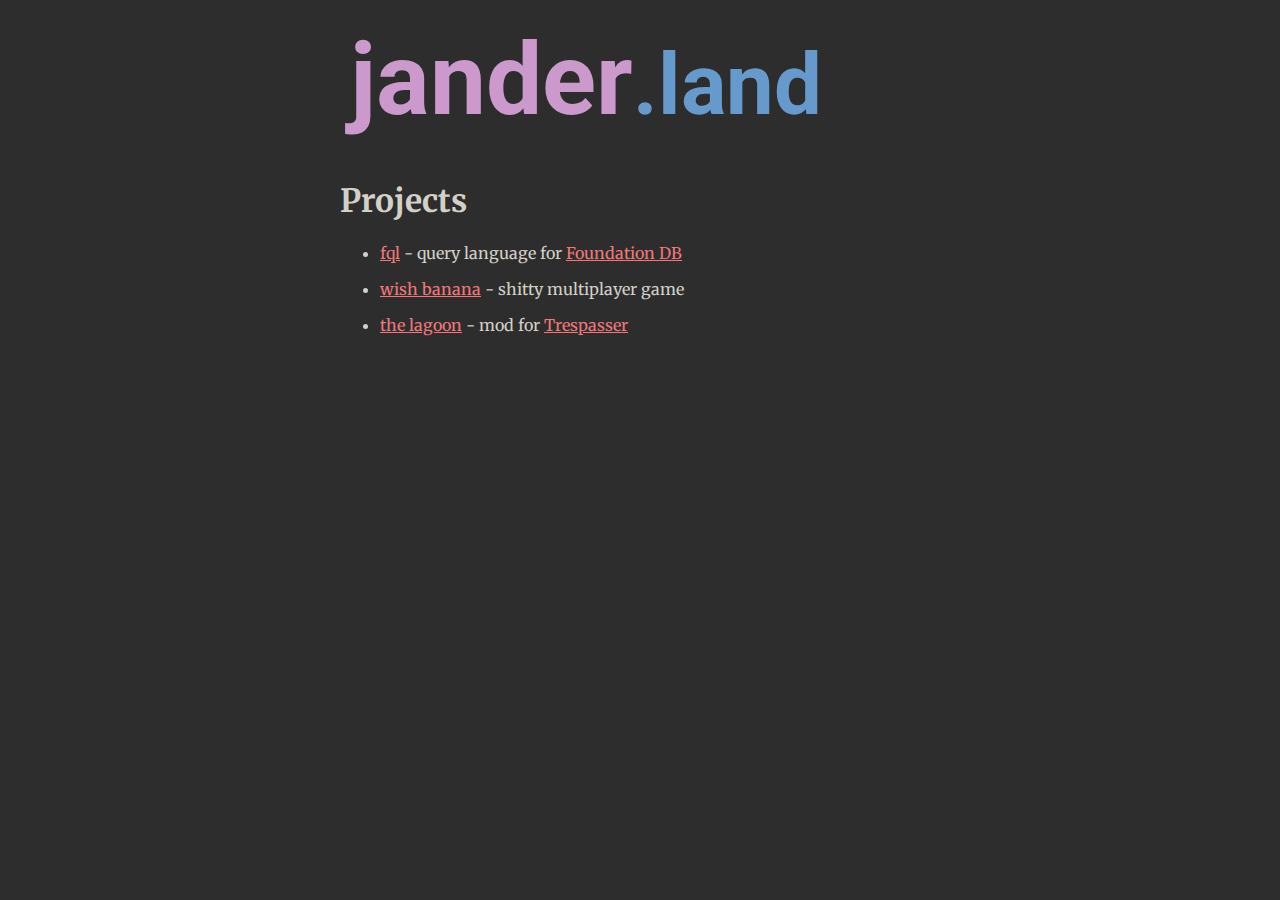
<file: index.html>
<!DOCTYPE html>
<html>
<head>
  <meta charset="utf-8" />
  <meta name="generator" content="pandoc" />
  <meta name="viewport" content="width=device-width, initial-scale=1.0, user-scalable=yes" />
  <title>jander.land</title>
  <link href="https://fonts.googleapis.com/css?family=Merriweather|Roboto" rel="stylesheet" />
  <link rel="stylesheet" href="style.css" />
</head>
<body>
<header class="home">
  <h1><span class="jander">jander</span><span class="land">.land</span></h1>
</header>
<h1 id="projects">Projects</h1>
<ul>
<li><p><a href="https://github.com/janderland/fql">fql</a> - query
language for <a href="https://www.foundationdb.org/">Foundation
DB</a></p></li>
<li><p><a href="https://jander.land/WbClient">wish banana</a> - shitty
multiplayer game</p></li>
<li><p><a href="https://www.moddb.com/mods/the-lagoon">the lagoon</a> -
mod for <a
href="https://en.wikipedia.org/wiki/Trespasser_(video_game)">Trespasser</a></p></li>
</ul>
</body>
</html>
</file>
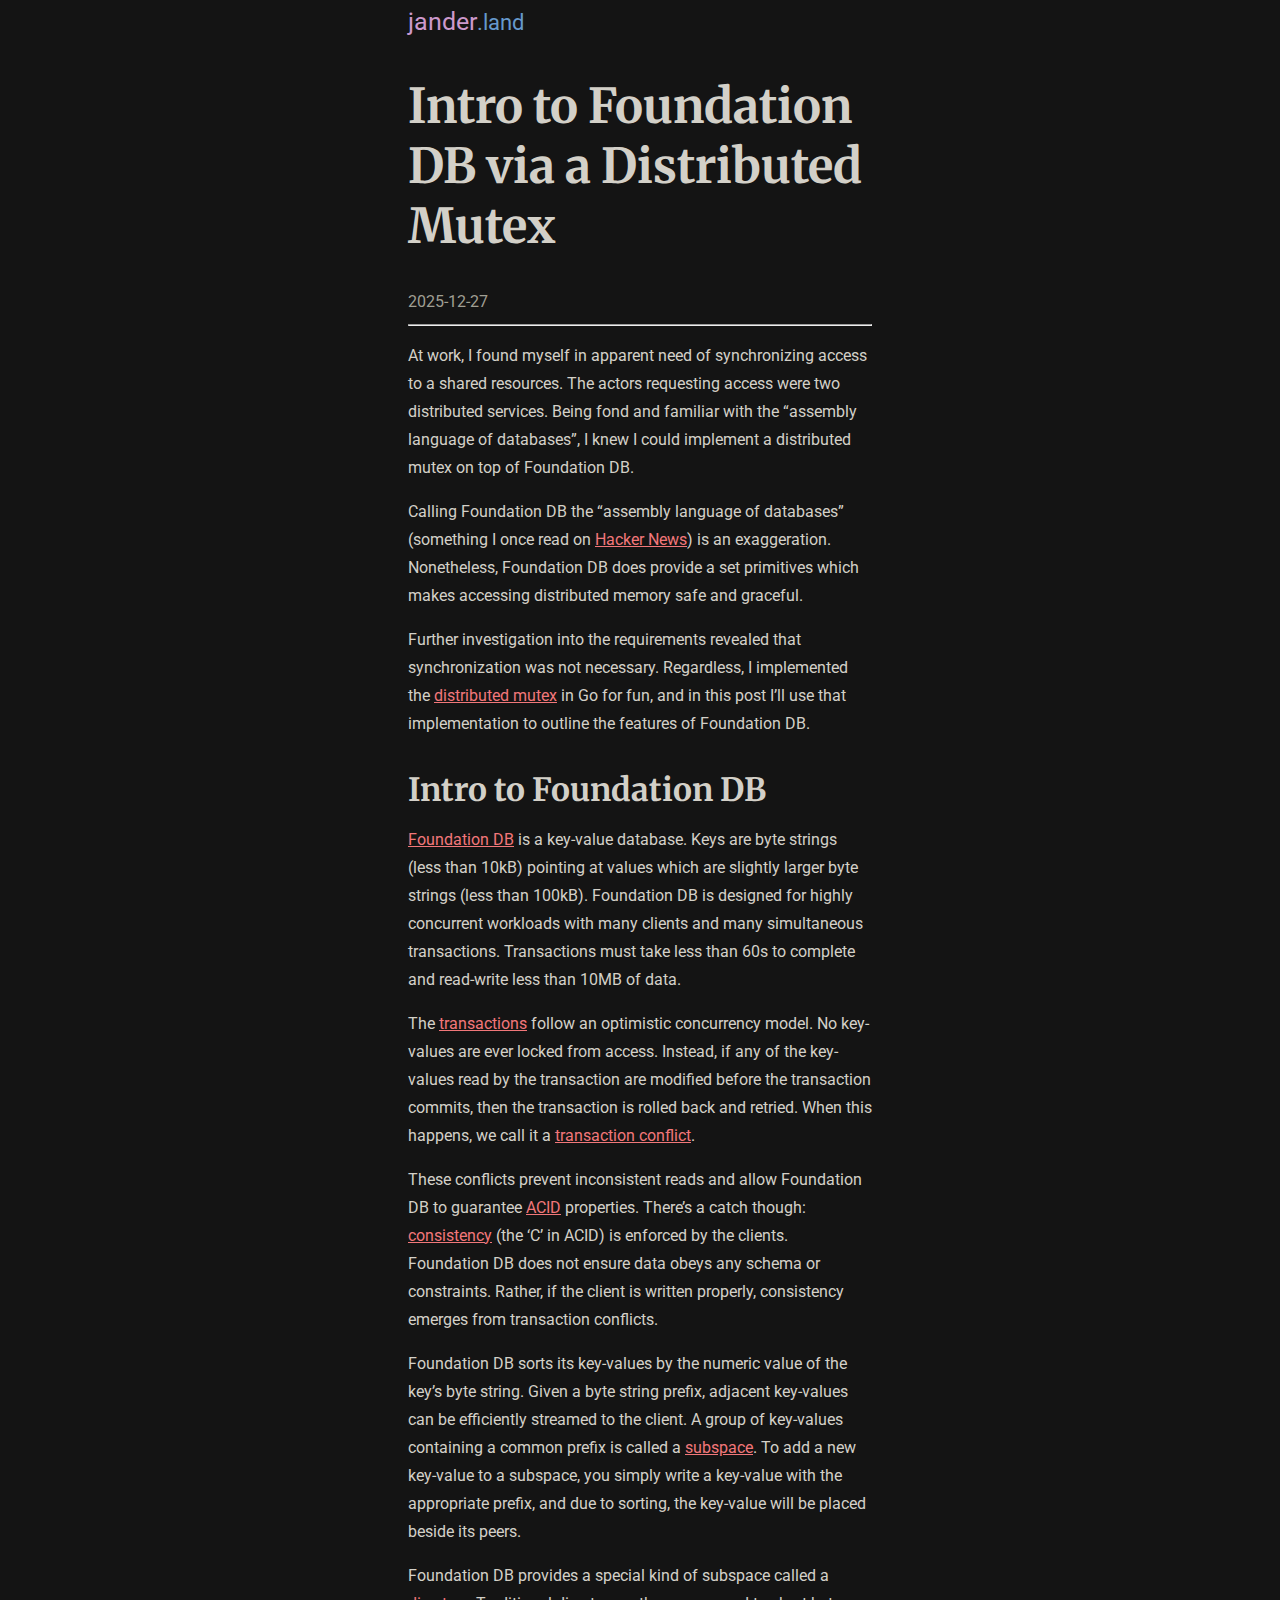
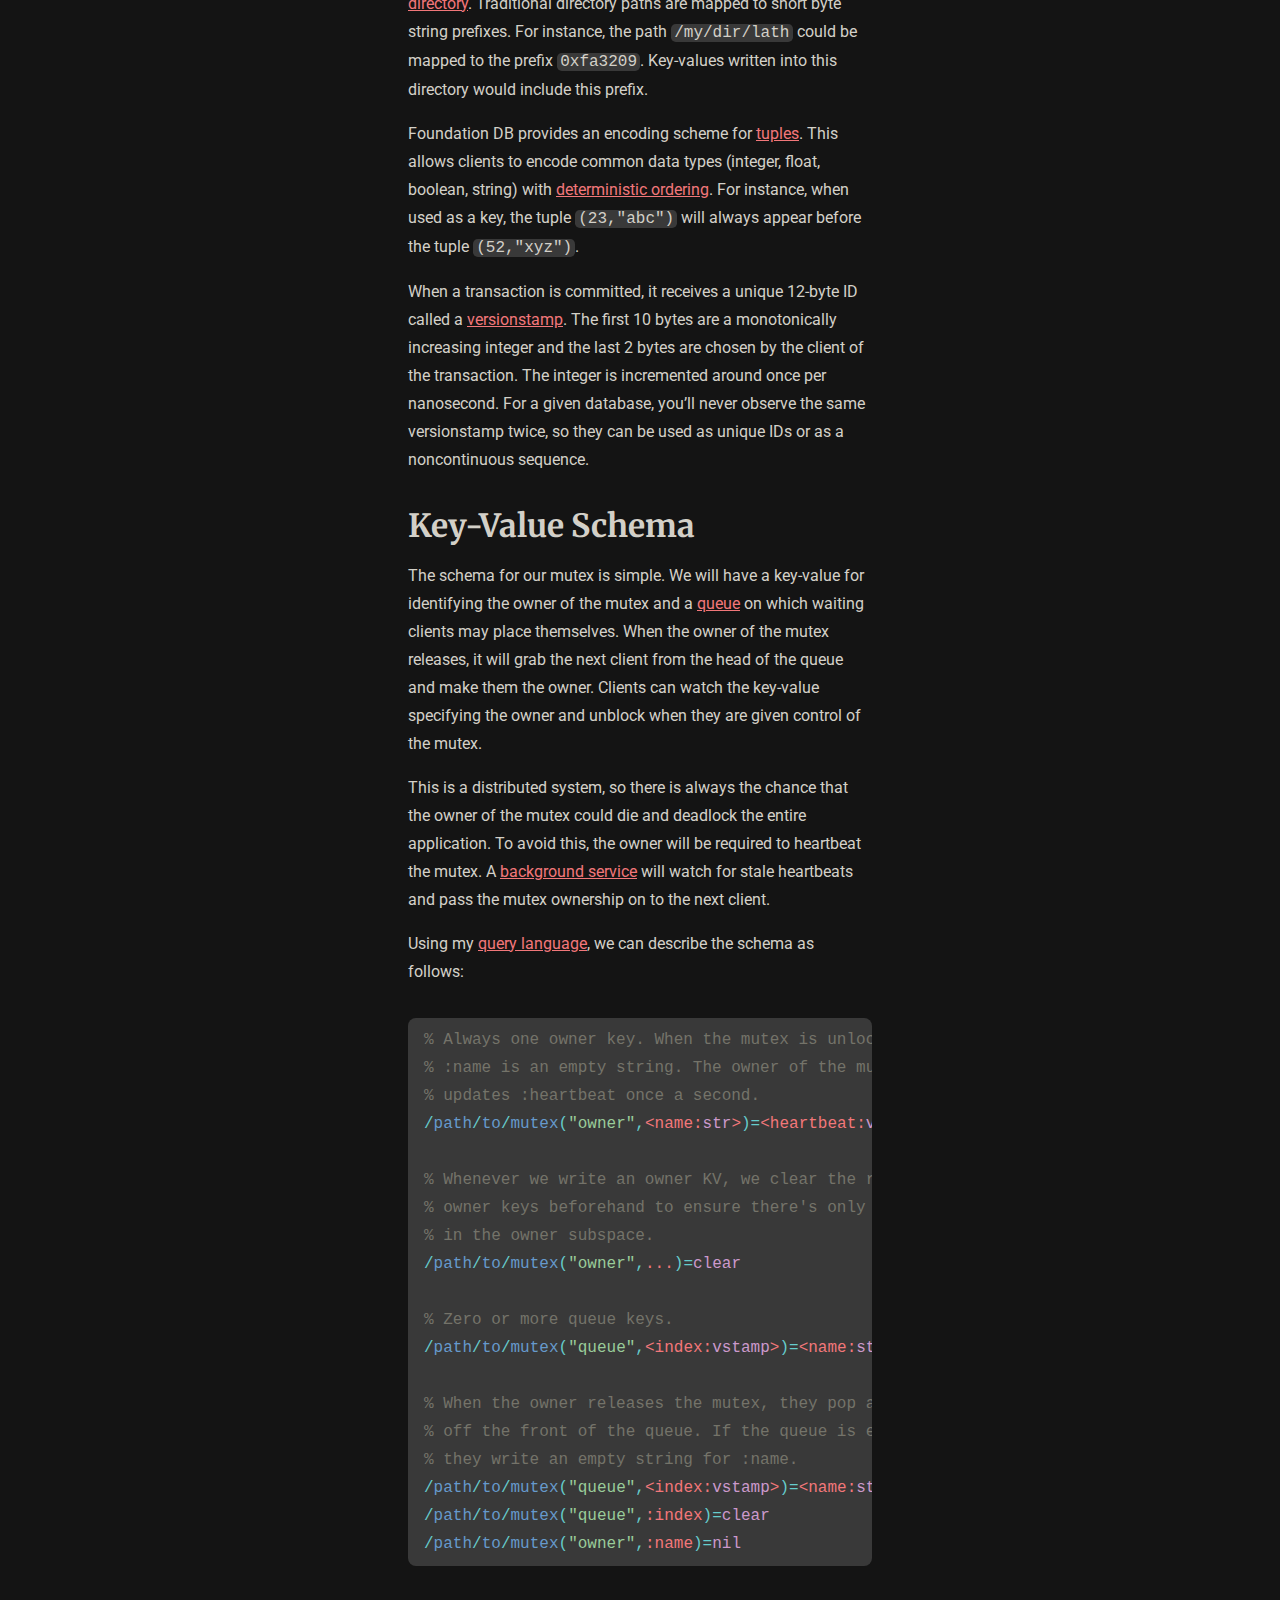
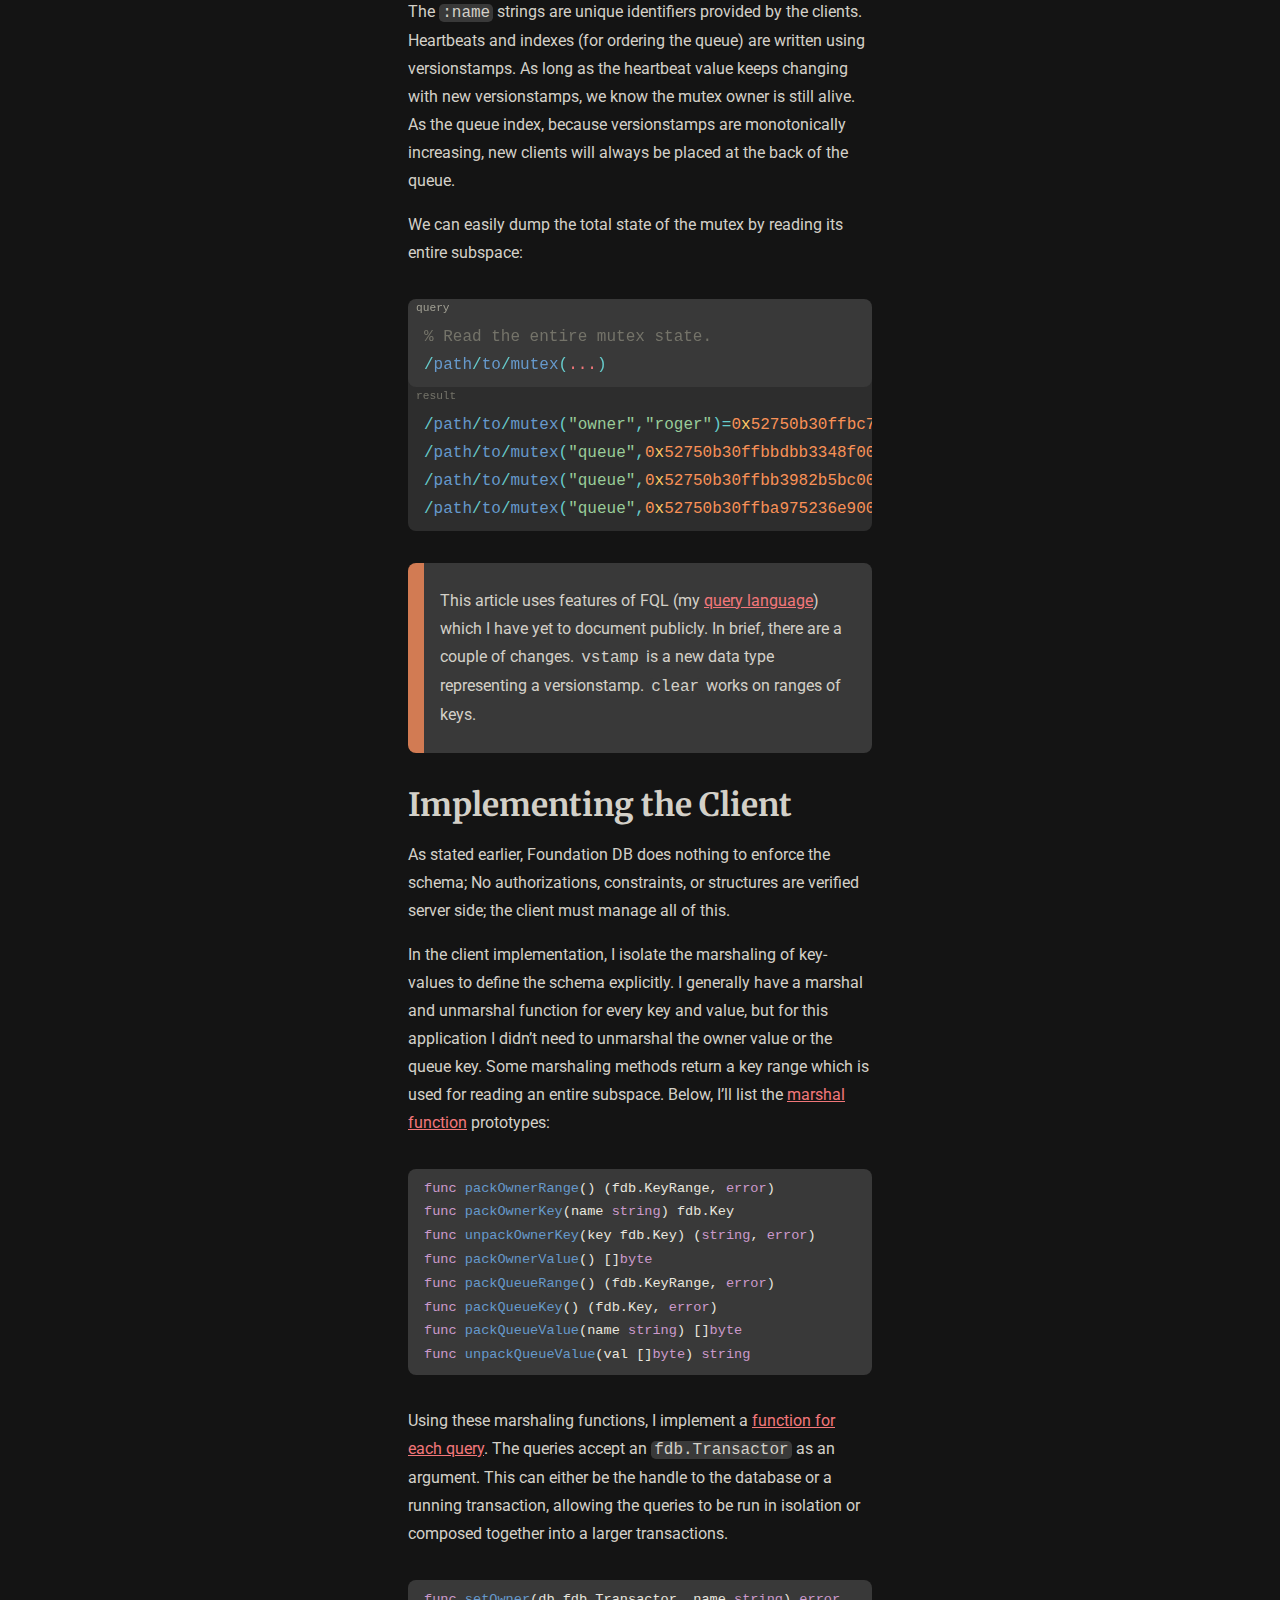
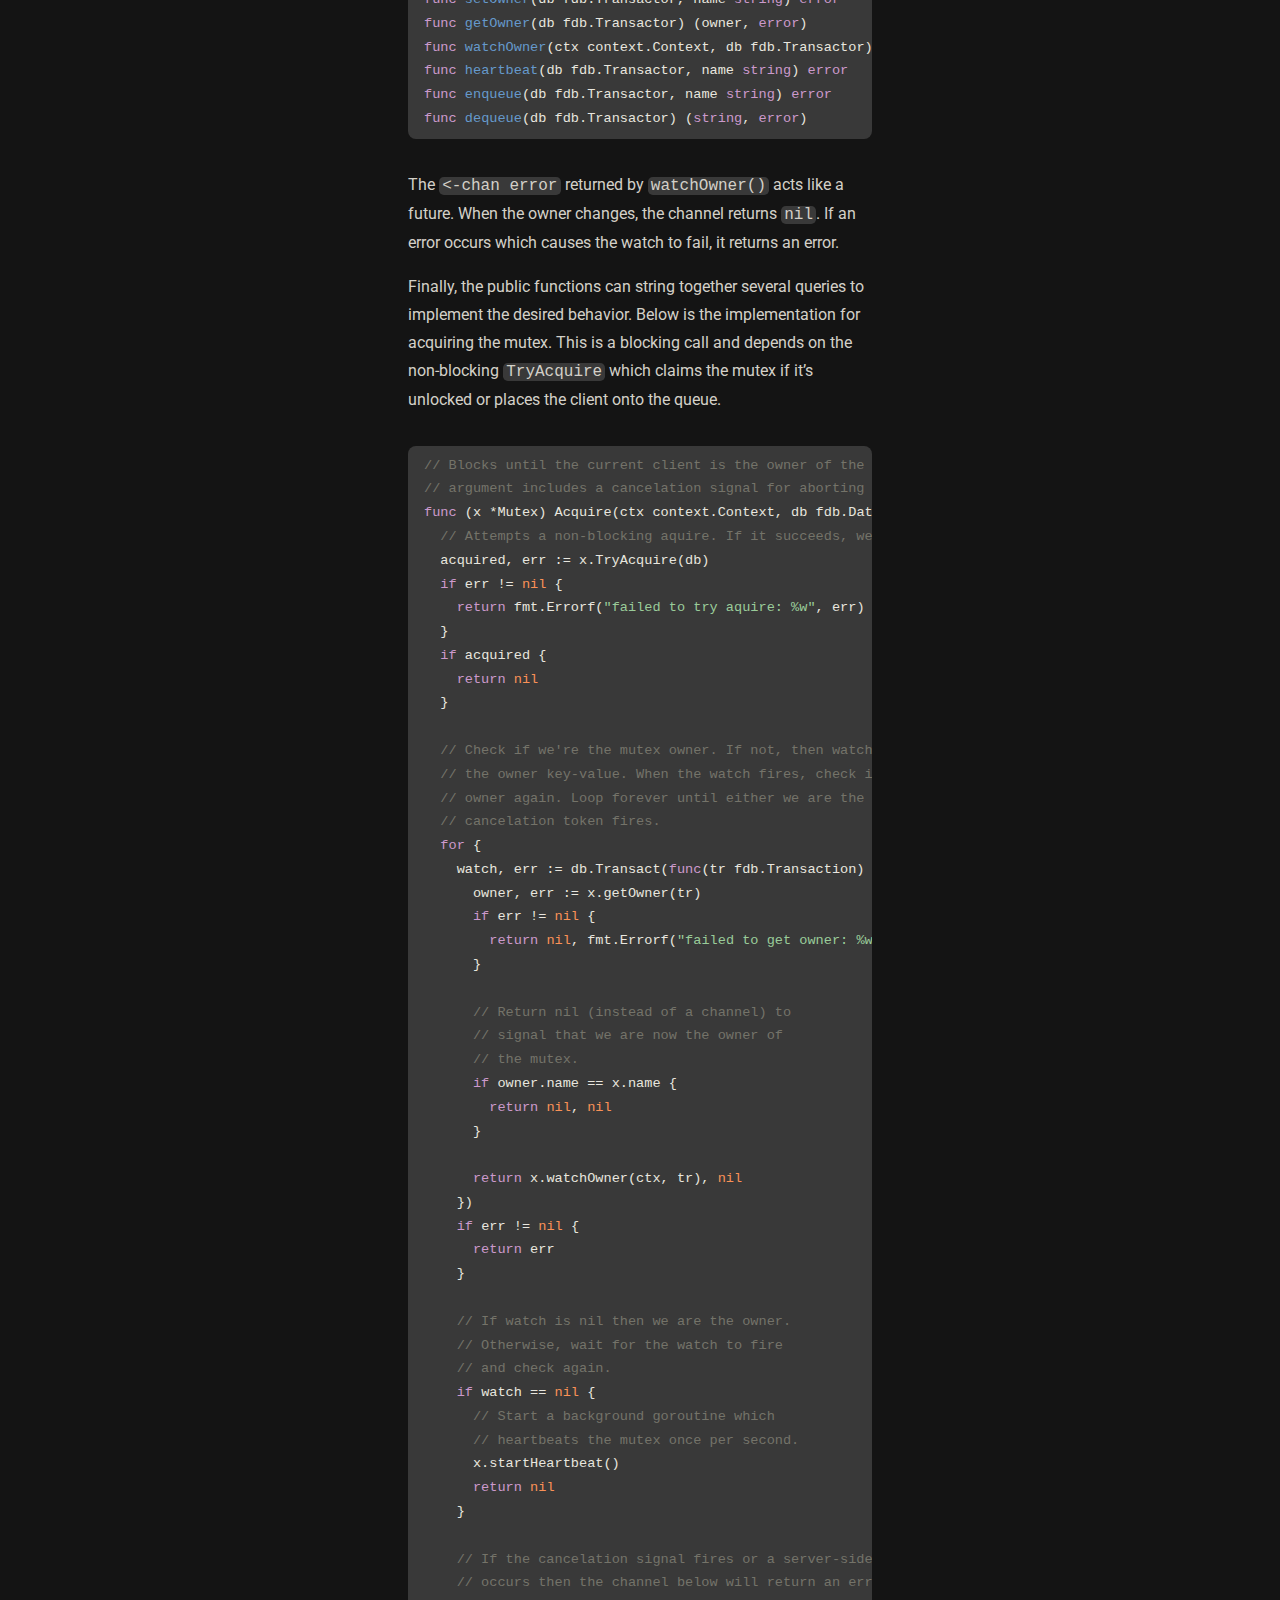
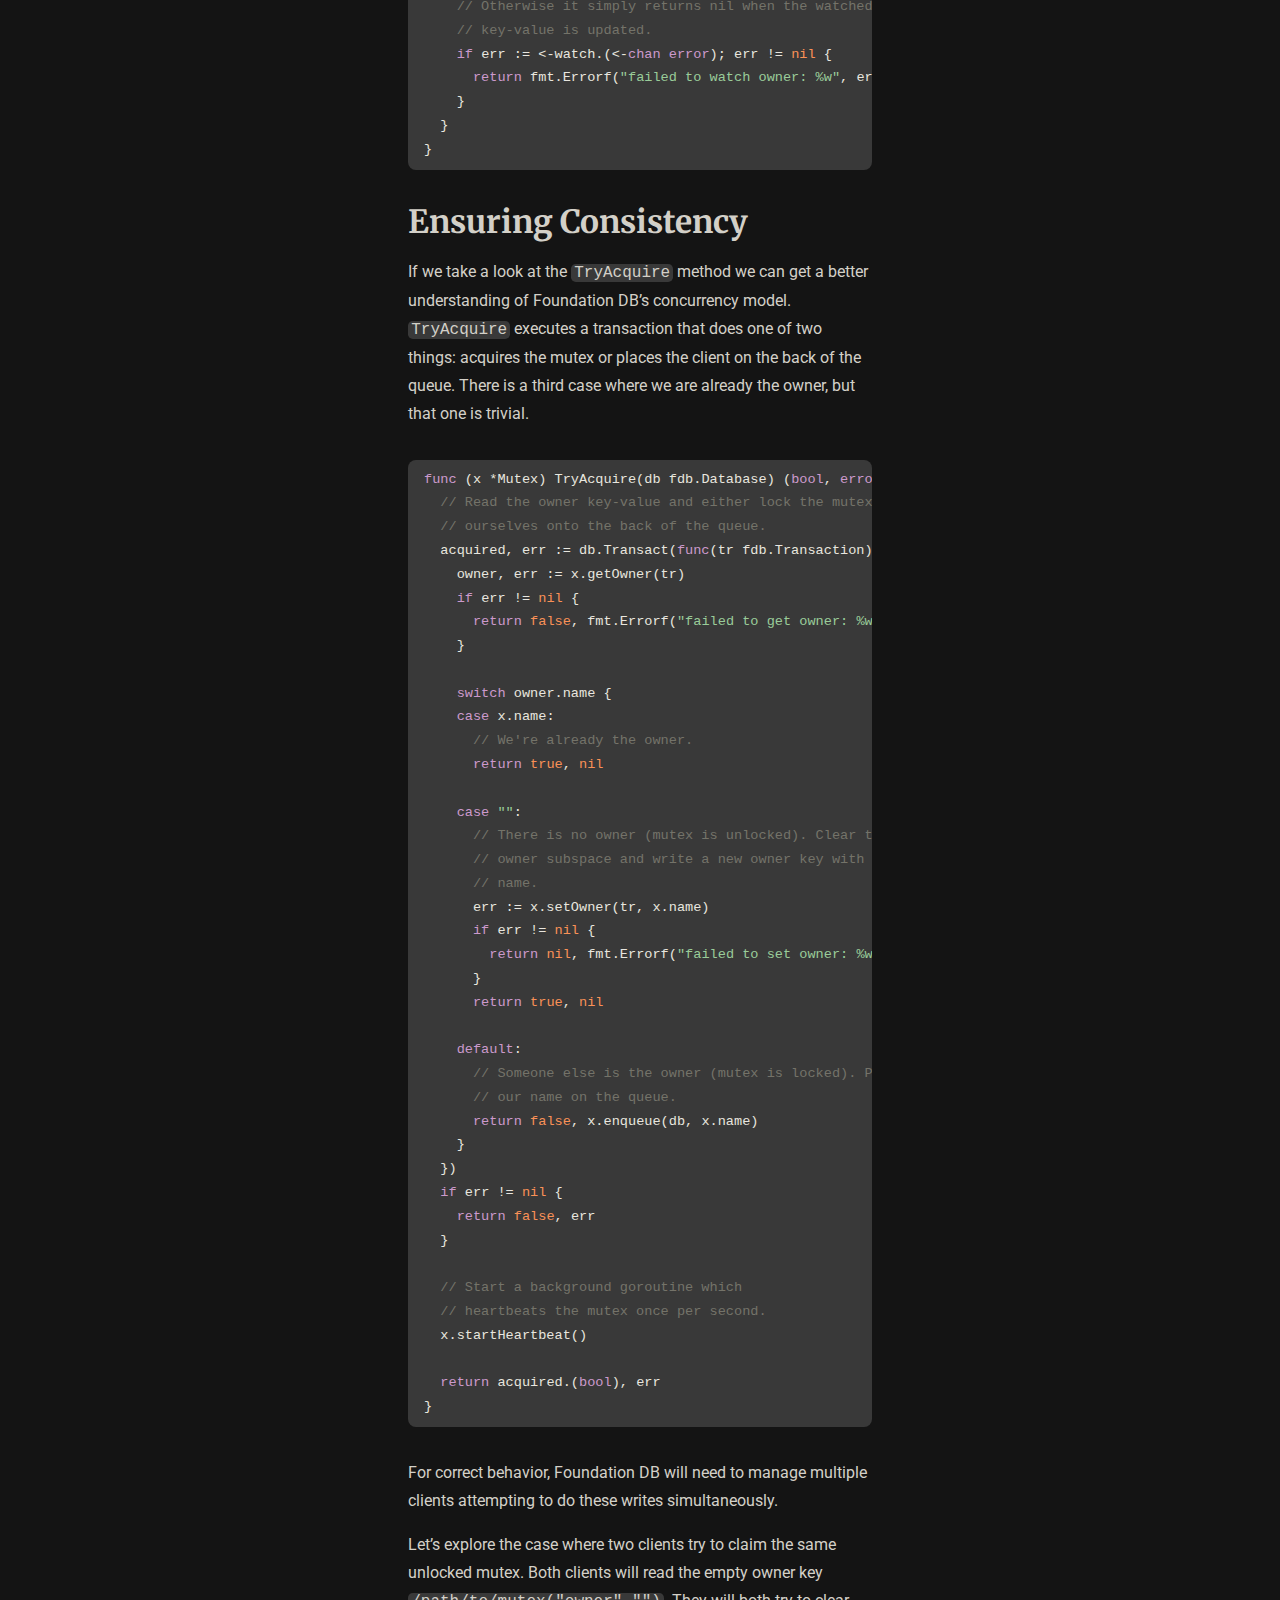
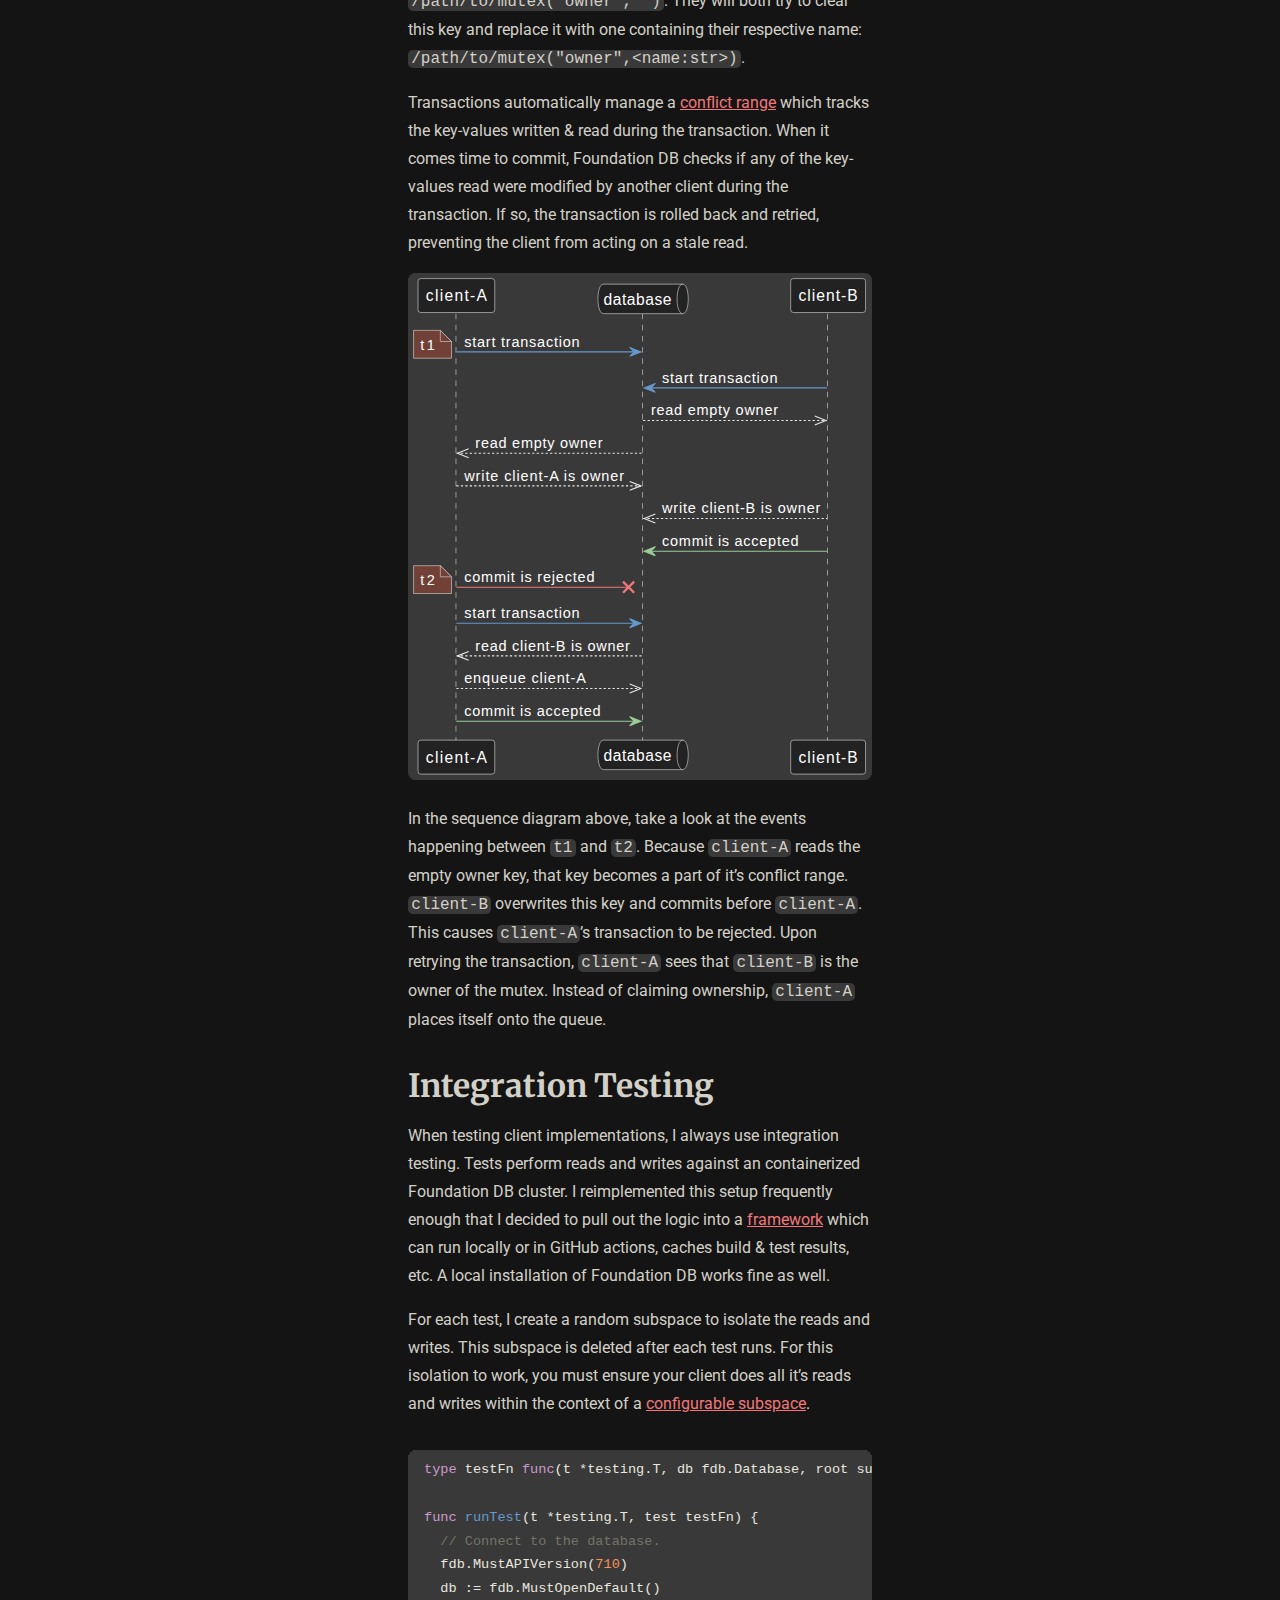
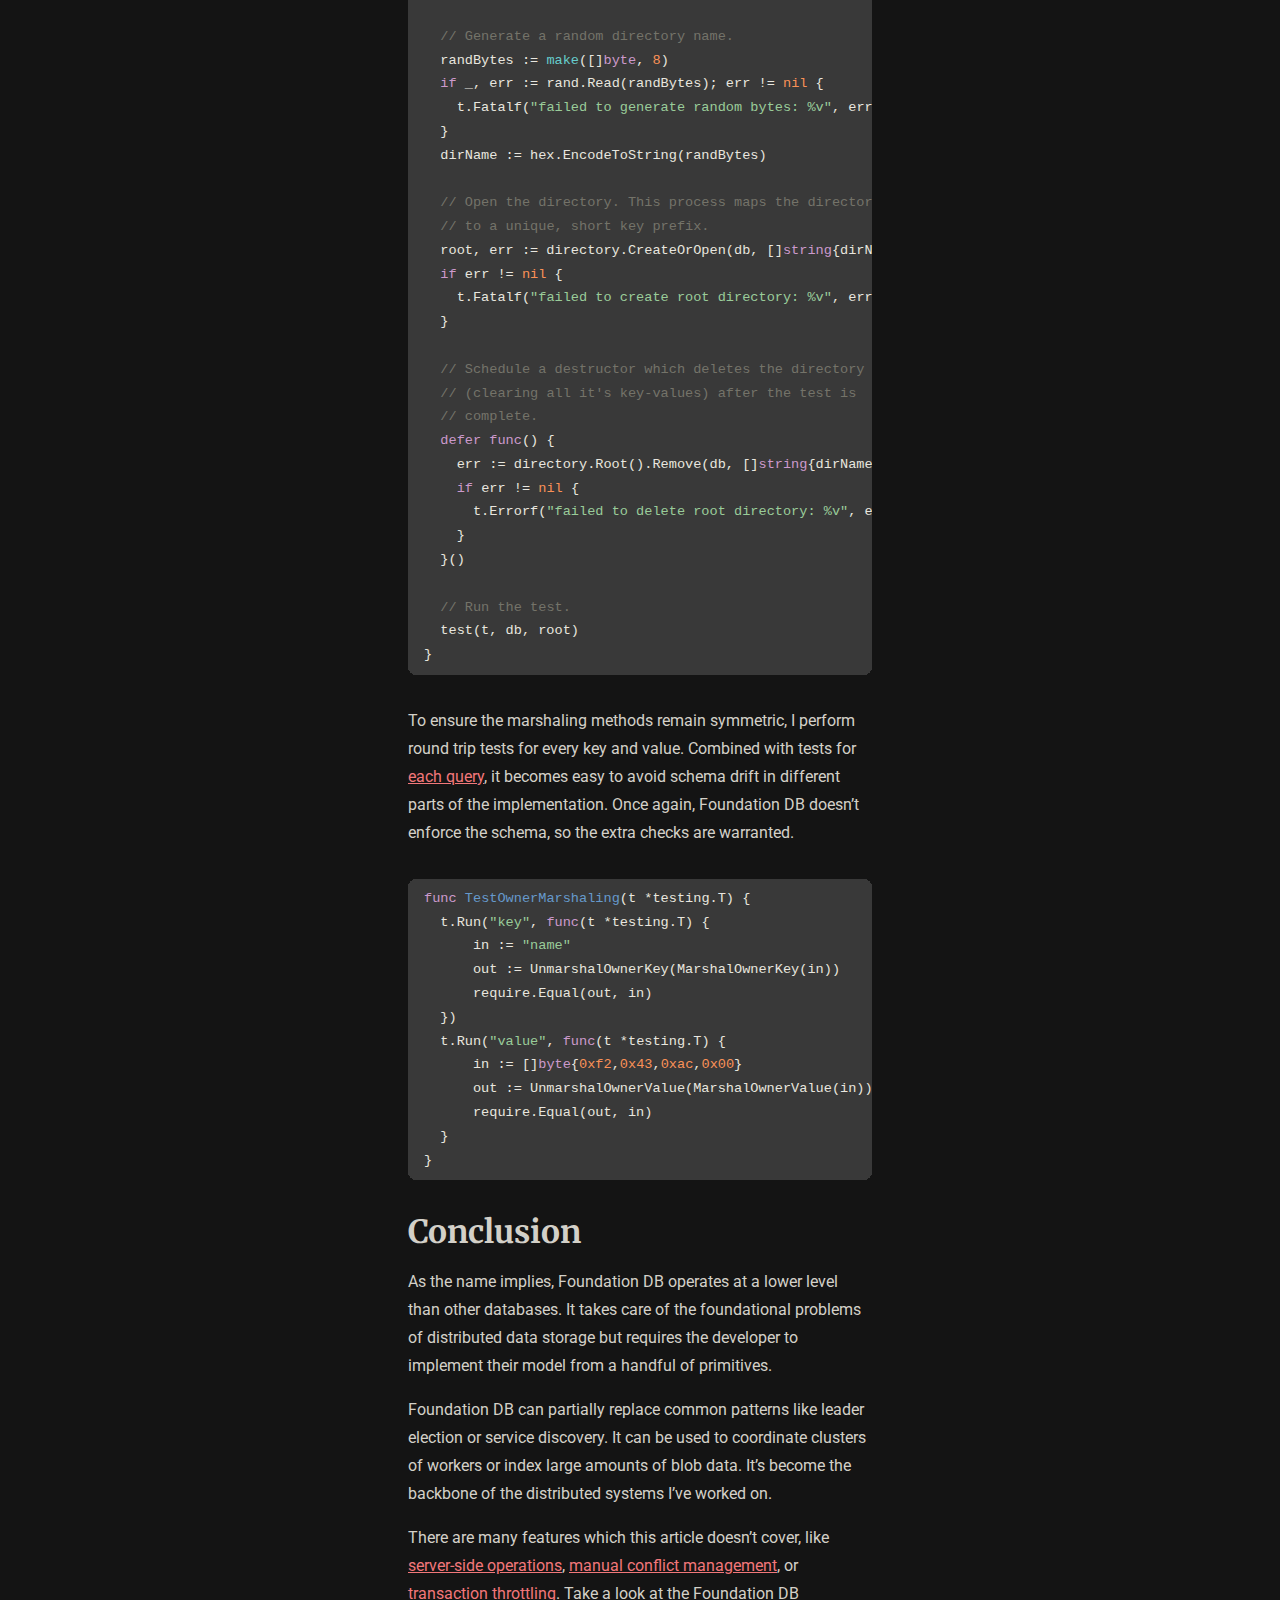
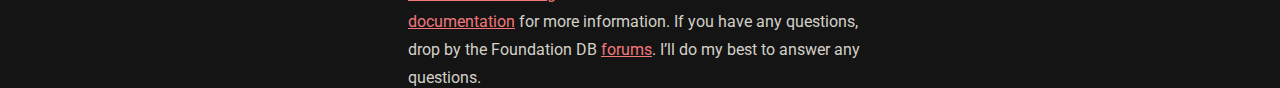
<file: 20251227_mutex.html>
<!DOCTYPE html>
<html>
<head>
  <meta charset="utf-8" />
  <meta name="generator" content="pandoc" />
  <meta name="viewport" content="width=device-width, initial-scale=1.0, user-scalable=yes" />
  <title>Intro to Foundation DB via a Distributed Mutex</title>
  <link href="https://fonts.googleapis.com/css?family=Roboto|Merriweather" rel="stylesheet" />
  <link rel="stylesheet" href="css/code.css" />
  <link rel="stylesheet" href="css/style.css" />
  <script src="js/highlight.js"></script>
  <script src="js/fql.js"></script>
  <script src="js/go.js"></script>
</head>
<body>
<header>
  <a href="index.html"><span class="jander">jander</span><span class="land">.land</span></a>
</header>
<h1>Intro to Foundation DB via a Distributed Mutex</h1>
<span class="date">2025-12-27</span>
<hr>
<p>At work, I found myself in apparent need of synchronizing access to a
shared resources. The actors requesting access were two distributed
services. Being fond and familiar with the “assembly language of
databases”, I knew I could implement a distributed mutex on top of
Foundation DB.</p>
<p>Calling Foundation DB the “assembly language of databases” (something
I once read on <a
href="https://news.ycombinator.com/item?id=40328552">Hacker News</a>) is
an exaggeration. Nonetheless, Foundation DB does provide a set
primitives which makes accessing distributed memory safe and
graceful.</p>
<p>Further investigation into the requirements revealed that
synchronization was not necessary. Regardless, I implemented the <a
href="https://github.com/janderland/fdb-mutex">distributed mutex</a> in
Go for fun, and in this post I’ll use that implementation to outline the
features of Foundation DB.</p>
<h2 id="intro-to-foundation-db">Intro to Foundation DB</h2>
<p><a href="https://apple.github.io/foundationdb/index.html">Foundation
DB</a> is a key-value database. Keys are byte strings (less than 10kB)
pointing at values which are slightly larger byte strings (less than
100kB). Foundation DB is designed for highly concurrent workloads with
many clients and many simultaneous transactions. Transactions must take
less than 60s to complete and read-write less than 10MB of data.</p>
<p>The <a
href="https://apple.github.io/foundationdb/architecture.html#transaction-processing)">transactions</a>
follow an optimistic concurrency model. No key-values are ever locked
from access. Instead, if any of the key-values read by the transaction
are modified before the transaction commits, then the transaction is
rolled back and retried. When this happens, we call it a <a
href="https://apple.github.io/foundationdb/developer-guide.html#how-foundationdb-detects-conflicts">transaction
conflict</a>.</p>
<p>These conflicts prevent inconsistent reads and allow Foundation DB to
guarantee <a href="https://en.wikipedia.org/wiki/ACID">ACID</a>
properties. There’s a catch though: <a
href="https://en.wikipedia.org/wiki/Consistency_(database_systems)">consistency</a>
(the ‘C’ in ACID) is enforced by the clients. Foundation DB does not
ensure data obeys any schema or constraints. Rather, if the client is
written properly, consistency emerges from transaction conflicts.</p>
<p>Foundation DB sorts its key-values by the numeric value of the key’s
byte string. Given a byte string prefix, adjacent key-values can be
efficiently streamed to the client. A group of key-values containing a
common prefix is called a <a
href="https://apple.github.io/foundationdb/developer-guide.html#subspaces">subspace</a>.
To add a new key-value to a subspace, you simply write a key-value with
the appropriate prefix, and due to sorting, the key-value will be placed
beside its peers.</p>
<p>Foundation DB provides a special kind of subspace called a <a
href="https://apple.github.io/foundationdb/developer-guide.html#directories">directory</a>.
Traditional directory paths are mapped to short byte string prefixes.
For instance, the path <code>/my/dir/lath</code> could be mapped to the
prefix <code>0xfa3209</code>. Key-values written into this directory
would include this prefix.</p>
<p>Foundation DB provides an encoding scheme for <a
href="https://apple.github.io/foundationdb/data-modeling.html#tuples">tuples</a>.
This allows clients to encode common data types (integer, float,
boolean, string) with <a
href="https://github.com/apple/foundationdb/blob/main/design/tuple.md">deterministic
ordering</a>. For instance, when used as a key, the tuple
<code>(23,"abc")</code> will always appear before the tuple
<code>(52,"xyz")</code>.</p>
<p>When a transaction is committed, it receives a unique 12-byte ID
called a <a
href="https://apple.github.io/foundationdb/data-modeling.html#versionstamps">versionstamp</a>.
The first 10 bytes are a monotonically increasing integer and the last 2
bytes are chosen by the client of the transaction. The integer is
incremented around once per nanosecond. For a given database, you’ll
never observe the same versionstamp twice, so they can be used as unique
IDs or as a noncontinuous sequence.</p>
<h2 id="key-value-schema">Key-Value Schema</h2>
<p>The schema for our mutex is simple. We will have a key-value for
identifying the owner of the mutex and a <a
href="https://apple.github.io/foundationdb/data-modeling.html#arrays">queue</a>
on which waiting clients may place themselves. When the owner of the
mutex releases, it will grab the next client from the head of the queue
and make them the owner. Clients can watch the key-value specifying the
owner and unblock when they are given control of the mutex.</p>
<p>This is a distributed system, so there is always the chance that the
owner of the mutex could die and deadlock the entire application. To
avoid this, the owner will be required to heartbeat the mutex. A <a
href="https://github.com/janderland/fdb-mutex/blob/5075a63324ef2c49d517b714134bff003a45093a/mutex.go#L54">background
service</a> will watch for stale heartbeats and pass the mutex ownership
on to the next client.</p>
<p>Using my <a href="https://github.com/janderland/fql">query
language</a>, we can describe the schema as follows:</p>
<pre><code>% Always one owner key. When the mutex is unlocked,
% :name is an empty string. The owner of the mutex
% updates :heartbeat once a second.
/path/to/mutex(&quot;owner&quot;,&lt;name:str&gt;)=&lt;heartbeat:vstamp&gt;

% Whenever we write an owner KV, we clear the range of
% owner keys beforehand to ensure there&#39;s only one key
% in the owner subspace.
/path/to/mutex(&quot;owner&quot;,...)=clear

% Zero or more queue keys.
/path/to/mutex(&quot;queue&quot;,&lt;index:vstamp&gt;)=&lt;name:str&gt;

% When the owner releases the mutex, they pop a new owner
% off the front of the queue. If the queue is empty then
% they write an empty string for :name.
/path/to/mutex(&quot;queue&quot;,&lt;index:vstamp&gt;)=&lt;name:str&gt;
/path/to/mutex(&quot;queue&quot;,:index)=clear
/path/to/mutex(&quot;owner&quot;,:name)=nil</code></pre>
<p>The <code>:name</code> strings are unique identifiers provided by the
clients. Heartbeats and indexes (for ordering the queue) are written
using versionstamps. As long as the heartbeat value keeps changing with
new versionstamps, we know the mutex owner is still alive. As the queue
index, because versionstamps are monotonically increasing, new clients
will always be placed at the back of the queue.</p>
<p>We can easily dump the total state of the mutex by reading its entire
subspace:</p>
<pre class="query"><code>% Read the entire mutex state.
/path/to/mutex(...)</code></pre>
<pre class="result"><code>/path/to/mutex(&quot;owner&quot;,&quot;roger&quot;)=0x52750b30ffbc7de3b3620000
/path/to/mutex(&quot;queue&quot;,0x52750b30ffbbdbb3348f0000)=&quot;daniel&quot;
/path/to/mutex(&quot;queue&quot;,0x52750b30ffbb3982b5bc0000)=&quot;leo&quot;
/path/to/mutex(&quot;queue&quot;,0x52750b30ffba975236e90000)=&quot;wilma&quot;</code></pre>
<blockquote>
<p>This article uses features of FQL (my <a
href="https://github.com/janderland/fql">query language</a>) which I
have yet to document publicly. In brief, there are a couple of changes.
<code>vstamp</code> is a new data type representing a versionstamp.
<code>clear</code> works on ranges of keys.</p>
</blockquote>
<h2 id="implementing-the-client">Implementing the Client</h2>
<p>As stated earlier, Foundation DB does nothing to enforce the schema;
No authorizations, constraints, or structures are verified server side;
the client must manage all of this.</p>
<p>In the client implementation, I isolate the marshaling of key-values
to define the schema explicitly. I generally have a marshal and
unmarshal function for every key and value, but for this application I
didn’t need to unmarshal the owner value or the queue key. Some
marshaling methods return a key range which is used for reading an
entire subspace. Below, I’ll list the <a
href="https://github.com/janderland/fdb-mutex/blob/5075a63324ef2c49d517b714134bff003a45093a/kv.go#L183">marshal
function</a> prototypes:</p>
<pre class="language-go"><code>func packOwnerRange() (fdb.KeyRange, error)
func packOwnerKey(name string) fdb.Key
func unpackOwnerKey(key fdb.Key) (string, error)
func packOwnerValue() []byte
func packQueueRange() (fdb.KeyRange, error)
func packQueueKey() (fdb.Key, error)
func packQueueValue(name string) []byte
func unpackQueueValue(val []byte) string</code></pre>
<p>Using these marshaling functions, I implement a <a
href="https://github.com/janderland/fdb-mutex/blob/5075a63324ef2c49d517b714134bff003a45093a/kv.go#L23">function
for each query</a>. The queries accept an <code>fdb.Transactor</code> as
an argument. This can either be the handle to the database or a running
transaction, allowing the queries to be run in isolation or composed
together into a larger transactions.</p>
<pre class="language-go"><code>func setOwner(db fdb.Transactor, name string) error 
func getOwner(db fdb.Transactor) (owner, error) 
func watchOwner(ctx context.Context, db fdb.Transactor) &lt;-chan error 
func heartbeat(db fdb.Transactor, name string) error 
func enqueue(db fdb.Transactor, name string) error 
func dequeue(db fdb.Transactor) (string, error) </code></pre>
<p>The <code>&lt;-chan error</code> returned by
<code>watchOwner()</code> acts like a future. When the owner changes,
the channel returns <code>nil</code>. If an error occurs which causes
the watch to fail, it returns an error.</p>
<p>Finally, the public functions can string together several queries to
implement the desired behavior. Below is the implementation for
acquiring the mutex. This is a blocking call and depends on the
non-blocking <code>TryAcquire</code> which claims the mutex if it’s
unlocked or places the client onto the queue.</p>
<pre class="language-go"><code>// Blocks until the current client is the owner of the mutex. The `ctx`
// argument includes a cancelation signal for aborting the operation.
func (x *Mutex) Acquire(ctx context.Context, db fdb.Database) error {
  // Attempts a non-blocking aquire. If it succeeds, we can return.
  acquired, err := x.TryAcquire(db)
  if err != nil {
    return fmt.Errorf(&quot;failed to try aquire: %w&quot;, err)
  }
  if acquired {
    return nil
  }

  // Check if we&#39;re the mutex owner. If not, then watch for writes on
  // the owner key-value. When the watch fires, check if we&#39;re the
  // owner again. Loop forever until either we are the owner or the
  // cancelation token fires.
  for {
    watch, err := db.Transact(func(tr fdb.Transaction) (any, error) {
      owner, err := x.getOwner(tr)
      if err != nil {
        return nil, fmt.Errorf(&quot;failed to get owner: %w&quot;, err)
      }

      // Return nil (instead of a channel) to
      // signal that we are now the owner of
      // the mutex.
      if owner.name == x.name {
        return nil, nil
      }

      return x.watchOwner(ctx, tr), nil
    })
    if err != nil {
      return err
    }

    // If watch is nil then we are the owner.
    // Otherwise, wait for the watch to fire
    // and check again.
    if watch == nil {
      // Start a background goroutine which
      // heartbeats the mutex once per second.
      x.startHeartbeat()
      return nil
    }

    // If the cancelation signal fires or a server-side error
    // occurs then the channel below will return an error.
    // Otherwise it simply returns nil when the watched
    // key-value is updated.
    if err := &lt;-watch.(&lt;-chan error); err != nil {
      return fmt.Errorf(&quot;failed to watch owner: %w&quot;, err)
    }
  }
}</code></pre>
<h2 id="ensuring-consistency">Ensuring Consistency</h2>
<p>If we take a look at the <code>TryAcquire</code> method we can get a
better understanding of Foundation DB’s concurrency model.
<code>TryAcquire</code> executes a transaction that does one of two
things: acquires the mutex or places the client on the back of the
queue. There is a third case where we are already the owner, but that
one is trivial.</p>
<pre class="language-go"><code>func (x *Mutex) TryAcquire(db fdb.Database) (bool, error) {
  // Read the owner key-value and either lock the mutex or place
  // ourselves onto the back of the queue.
  acquired, err := db.Transact(func(tr fdb.Transaction) (any, error) {
    owner, err := x.getOwner(tr)
    if err != nil {
      return false, fmt.Errorf(&quot;failed to get owner: %w&quot;, err)
    }

    switch owner.name {
    case x.name:
      // We&#39;re already the owner.
      return true, nil

    case &quot;&quot;:
      // There is no owner (mutex is unlocked). Clear the
      // owner subspace and write a new owner key with our
      // name.
      err := x.setOwner(tr, x.name)
      if err != nil {
        return nil, fmt.Errorf(&quot;failed to set owner: %w&quot;, err)
      }
      return true, nil

    default:
      // Someone else is the owner (mutex is locked). Place
      // our name on the queue.
      return false, x.enqueue(db, x.name)
    }
  })
  if err != nil {
    return false, err
  }

  // Start a background goroutine which
  // heartbeats the mutex once per second.
  x.startHeartbeat()

  return acquired.(bool), err
}</code></pre>
<p>For correct behavior, Foundation DB will need to manage multiple
clients attempting to do these writes simultaneously.</p>
<p>Let’s explore the case where two clients try to claim the same
unlocked mutex. Both clients will read the empty owner key
<code>/path/to/mutex("owner","")</code>. They will both try to clear
this key and replace it with one containing their respective name:
<code>/path/to/mutex("owner",&lt;name:str&gt;)</code>.</p>
<p>Transactions automatically manage a <a
href="https://apple.github.io/foundationdb/developer-guide.html#conflict-ranges">conflict
range</a> which tracks the key-values written &amp; read during the
transaction. When it comes time to commit, Foundation DB checks if any
of the key-values read were modified by another client during the
transaction. If so, the transaction is rolled back and retried,
preventing the client from acting on a stale read.</p>
<p><img src="img/seq.svg" /></p>
<p>In the sequence diagram above, take a look at the events happening
between <code>t1</code> and <code>t2</code>. Because
<code>client-A</code> reads the empty owner key, that key becomes a part
of it’s conflict range. <code>client-B</code> overwrites this key and
commits before <code>client-A</code>. This causes
<code>client-A</code>’s transaction to be rejected. Upon retrying the
transaction, <code>client-A</code> sees that <code>client-B</code> is
the owner of the mutex. Instead of claiming ownership,
<code>client-A</code> places itself onto the queue.</p>
<h2 id="integration-testing">Integration Testing</h2>
<p>When testing client implementations, I always use integration
testing. Tests perform reads and writes against an containerized
Foundation DB cluster. I reimplemented this setup frequently enough that
I decided to pull out the logic into a <a
href="https://github.com/janderland/fenv">framework</a> which can run
locally or in GitHub actions, caches build &amp; test results, etc. A
local installation of Foundation DB works fine as well.</p>
<p>For each test, I create a random subspace to isolate the reads and
writes. This subspace is deleted after each test runs. For this
isolation to work, you must ensure your client does all it’s reads and
writes within the context of a <a
href="https://github.com/janderland/fdb-mutex/blob/5075a63324ef2c49d517b714134bff003a45093a/mutex.go#L25">configurable
subspace</a>.</p>
<pre class="language-go"><code>type testFn func(t *testing.T, db fdb.Database, root subspace.Subspace)

func runTest(t *testing.T, test testFn) {
  // Connect to the database.
  fdb.MustAPIVersion(710)
  db := fdb.MustOpenDefault()

  // Generate a random directory name.
  randBytes := make([]byte, 8)
  if _, err := rand.Read(randBytes); err != nil {
    t.Fatalf(&quot;failed to generate random bytes: %v&quot;, err)
  }
  dirName := hex.EncodeToString(randBytes)

  // Open the directory. This process maps the directory
  // to a unique, short key prefix.
  root, err := directory.CreateOrOpen(db, []string{dirName}, nil)
  if err != nil {
    t.Fatalf(&quot;failed to create root directory: %v&quot;, err)
  }

  // Schedule a destructor which deletes the directory
  // (clearing all it&#39;s key-values) after the test is
  // complete.
  defer func() {
    err := directory.Root().Remove(db, []string{dirName})
    if err != nil {
      t.Errorf(&quot;failed to delete root directory: %v&quot;, err)
    }
  }()

  // Run the test.
  test(t, db, root)
}
</code></pre>
<p>To ensure the marshaling methods remain symmetric, I perform round
trip tests for every key and value. Combined with tests for <a
href="https://github.com/janderland/fdb-mutex/blob/5075a63324ef2c49d517b714134bff003a45093a/mutex_test.go#L17">each
query</a>, it becomes easy to avoid schema drift in different parts of
the implementation. Once again, Foundation DB doesn’t enforce the
schema, so the extra checks are warranted.</p>
<pre class="language-go"><code>func TestOwnerMarshaling(t *testing.T) {
  t.Run(&quot;key&quot;, func(t *testing.T) {
      in := &quot;name&quot;
      out := UnmarshalOwnerKey(MarshalOwnerKey(in))
      require.Equal(out, in)
  })
  t.Run(&quot;value&quot;, func(t *testing.T) {
      in := []byte{0xf2,0x43,0xac,0x00}
      out := UnmarshalOwnerValue(MarshalOwnerValue(in))
      require.Equal(out, in)
  }
}</code></pre>
<h2 id="conclusion">Conclusion</h2>
<p>As the name implies, Foundation DB operates at a lower level than
other databases. It takes care of the foundational problems of
distributed data storage but requires the developer to implement their
model from a handful of primitives.</p>
<p>Foundation DB can partially replace common patterns like leader
election or service discovery. It can be used to coordinate clusters of
workers or index large amounts of blob data. It’s become the backbone of
the distributed systems I’ve worked on.</p>
<p>There are many features which this article doesn’t cover, like <a
href="https://apple.github.io/foundationdb/developer-guide.html#atomic-operations">server-side
operations</a>, <a
href="https://apple.github.io/foundationdb/developer-guide.html#snapshot-reads">manual
conflict management</a>, or <a
href="https://apple.github.io/foundationdb/transaction-tagging.html">transaction
throttling</a>. Take a look at the Foundation DB <a
href="https://apple.github.io/foundationdb/index.html">documentation</a>
for more information. If you have any questions, drop by the Foundation
DB <a href="https://forums.foundationdb.org/">forums</a>. I’ll do my
best to answer any questions.</p>
</body>
<script>
    hljs.highlightAll();
    /*
    document.querySelectorAll(":not(pre) > code").forEach((e) => {
      let bash = false;
      for (let p = e.parentElement; p; p = p.parentElement) {
        if (p.classList.contains("language-bash")) {
          bash = true;
          break;
        }
      }

      if (bash) e.classList.add("language-bash");
      else e.classList.add("language-fql");
      hljs.highlightElement(e);
    });
    */
</script>
</html>
</file>
<file: style.css>
:root {
  /* 
   * base16 "eighties" color scheme
   * http://chriskempson.com/projects/base16/
   */

  --color0: rgb(45, 45, 45);
  --color1: rgb(57, 57, 57);
  --color2: rgb(81, 81, 81);
  --color3: rgb(116, 115, 105);
  --color4: rgb(160, 159, 147);
  --color5: rgb(211, 208, 200);
  --color6: rgb(232, 230, 223);
  --color7: rgb(242, 240, 236);
  --color8: rgb(242, 119, 122);
  --color9: rgb(249, 145, 87);
  --colorA: rgb(255, 204, 102);
  --colorB: rgb(153, 204, 153);
  --colorC: rgb(102, 204, 204);
  --colorD: rgb(102, 153, 204);
  --colorE: rgb(204, 153, 204);
  --colorF: rgb(210, 123, 83);
}

body {
  font-family: "Merriweather";
  background-color: var(--color0);
  color: var(--color5);

  max-width: 600px;
  padding: 0 10px;
  margin: 0 auto;
}

header {
  font-family: "Roboto";
  display: flex;

  .jander {
    display: inline-block;
    color: var(--colorE);
    font-size: 25px;
  }

  .land {
    display: inline-block;
    color: var(--colorD);
    font-size: 22px;
  }
}

header.home {
  padding-left: 120px;

  .jander {
    font-size: 100px;
    margin-left: -110px;
  }

  .land {
    font-size: 85px;
  }
}

a:link {
  color: var(--color8);
}

a:visited {
  color: var(--color9);
}

a:hover {
  color: var(--colorA);
}

.date {
  color: var(--color4)
}
</file>
<file: css/code.css>
/*!
  Theme: Eighties
  Author: Chris Kempson (http://chriskempson.com)
  License: ~ MIT (or more permissive) [via base16-schemes-source]
  Maintainer: @highlightjs/core-team
  Version: 2021.09.0
*/
/*
  NOTE: In spite of the warning below, this file was edited. All styling
  of the block containing the code was removed. Only the code itself is
  styled now.

  WARNING: DO NOT EDIT THIS FILE DIRECTLY.

  This theme file was auto-generated from the Base16 scheme eighties
  by the Highlight.js Base16 template builder.

  - https://github.com/highlightjs/base16-highlightjs
*/
/*
base00  #2d2d2d  Default Background
base01  #393939  Lighter Background (Used for status bars, line number and folding marks)
base02  #515151  Selection Background
base03  #747369  Comments, Invisibles, Line Highlighting
base04  #a09f93  Dark Foreground (Used for status bars)
base05  #d3d0c8  Default Foreground, Caret, Delimiters, Operators
base06  #e8e6df  Light Foreground (Not often used)
base07  #f2f0ec  Light Background (Not often used)
base08  #f2777a  Variables, XML Tags, Markup Link Text, Markup Lists, Diff Deleted
base09  #f99157  Integers, Boolean, Constants, XML Attributes, Markup Link Url
base0A  #ffcc66  Classes, Markup Bold, Search Text Background
base0B  #99cc99  Strings, Inherited Class, Markup Code, Diff Inserted
base0C  #66cccc  Support, Regular Expressions, Escape Characters, Markup Quotes
base0D  #6699cc  Functions, Methods, Attribute IDs, Headings
base0E  #cc99cc  Keywords, Storage, Selector, Markup Italic, Diff Changed
base0F  #d27b53  Deprecated, Opening/Closing Embedded Language Tags, e.g. <?php ?>
*/

/* purposely do not highlight these things */
.hljs-formula,
.hljs-params,
.hljs-property {
  
}
/* base03 - #747369 -  Comments, Invisibles, Line Highlighting */
.hljs-comment {
  color: #747369
}
/* base04 - #a09f93 -  Dark Foreground (Used for status bars) */
.hljs-tag {
  color: #a09f93
}
/* base05 - #d3d0c8 -  Default Foreground, Caret, Delimiters, Operators */
.hljs-subst,
.hljs-punctuation,
.hljs-operator {
  color: #d3d0c8
}
.hljs-operator {
  opacity: 0.7
}
/* base08 - Variables, XML Tags, Markup Link Text, Markup Lists, Diff Deleted */
.hljs-bullet,
.hljs-variable,
.hljs-template-variable,
.hljs-selector-tag,
.hljs-name,
.hljs-deletion {
  color: #f2777a
}
/* base09 - Integers, Boolean, Constants, XML Attributes, Markup Link Url */
.hljs-symbol,
.hljs-number,
.hljs-link,
.hljs-attr,
.hljs-variable.constant_,
.hljs-literal {
  color: #f99157
}
/* base0A - Classes, Markup Bold, Search Text Background */
.hljs-title,
.hljs-class .hljs-title,
.hljs-title.class_ {
  color: #ffcc66
}
.hljs-strong {
  font-weight: bold;
  color: #ffcc66
}
/* base0B - Strings, Inherited Class, Markup Code, Diff Inserted */
.hljs-code,
.hljs-addition,
.hljs-title.class_.inherited__,
.hljs-string {
  color: #99cc99
}
/* base0C - Support, Regular Expressions, Escape Characters, Markup Quotes */
/* guessing */
.hljs-built_in,
.hljs-doctag,
.hljs-quote,
.hljs-keyword.hljs-atrule,
.hljs-regexp {
  color: #66cccc
}
/* base0D - Functions, Methods, Attribute IDs, Headings */
.hljs-function .hljs-title,
.hljs-attribute,
.ruby .hljs-property,
.hljs-title.function_,
.hljs-section {
  color: #6699cc
}
/* base0E - Keywords, Storage, Selector, Markup Italic, Diff Changed */
/* .hljs-selector-id, */
/* .hljs-selector-class, */
/* .hljs-selector-attr, */
/* .hljs-selector-pseudo, */
.hljs-type,
.hljs-template-tag,
.diff .hljs-meta,
.hljs-keyword {
  color: #cc99cc
}
.hljs-emphasis {
  color: #cc99cc;
  font-style: italic
}
/* base0F - Deprecated, Opening/Closing Embedded Language Tags, e.g. <?php ?> */
/*
  prevent top level .keyword and .string scopes
  from leaking into meta by accident
*/
.hljs-meta,
.hljs-meta .hljs-keyword,
.hljs-meta .hljs-string {
  color: #d27b53
}
/* for v10 compatible themes */
.hljs-meta .hljs-keyword,
.hljs-meta-keyword {
  font-weight: bold
}
</file>
<file: css/style.css>
:root {
  /* 
   * base16 "eighties" color scheme
   * http://chriskempson.com/projects/base16/
   */

  --color0: rgb(45, 45, 45);
  --color1: rgb(57, 57, 57);
  --color2: rgb(81, 81, 81);
  --color3: rgb(116, 115, 105);
  --color4: rgb(160, 159, 147);
  --color5: rgb(211, 208, 200);
  --color6: rgb(232, 230, 223);
  --color7: rgb(242, 240, 236);
  --color8: rgb(242, 119, 122);
  --color9: rgb(249, 145, 87);
  --colorA: rgb(255, 204, 102);
  --colorB: rgb(153, 204, 153);
  --colorC: rgb(102, 204, 204);
  --colorD: rgb(102, 153, 204);
  --colorE: rgb(204, 153, 204);
  --colorF: rgb(210, 123, 83);

  /*
   * colorX is an addition to the
   * "eighties" base16 scheme. It's
   * used as a darkest color, freeing
   * up color0 to be used elsewhere.
   */
  --colorX: rgb(20, 20, 20);
}

/* General */

body {
  font-family: "Roboto";
  background-color: var(--colorX);
  color: var(--color5);

  line-height: 1.75;
  max-width: 29rem;
  padding: 0 1.5rem;
  margin: 0 auto;
}

@media (max-width: 30rem) {
  body {
    padding: 0 max(1rem, calc(50% - 9.50rem));
  }
}

header {
  display: flex;

  /* For the index header. */
  h1 {
    font-family: "Roboto";
  }

  .jander {
    display: inline-block;
    color: var(--colorE);
    font-size: 1.55rem;
  }

  .land {
    display: inline-block;
    color: var(--colorD);
    font-size: 1.40rem;
  }
}

header.home {
  padding-left: 7.50rem;

  .jander {
    font-size: 6.25rem;
    margin-left: -7.50rem;
  }

  .land {
    font-size: 5.30rem;
  }
}

.date {
  color: var(--color4)
}

p {
  margin: 1rem 0;
}

ul {
  padding-left: 1rem;
}

figure {
	margin-left: 0;
	margin-right: 0;
}

/* Headers */

h1 {
  font-size: 3rem;
  line-height: 1.25;
  font-family: Merriweather;
}

h2 {
  font-size: 2rem;
  margin: 2rem 0 0.5rem 0;
  line-height: 1.25;
  font-family: Merriweather;
}

/* Links */

a:link {
  color: var(--color8);
}

a:visited {
  color: var(--color9);
}

a:hover {
  color: var(--colorA);
}

/* Images */

img {
  border-radius: 0.5rem;
  width: 100%;
}

/* Callouts */

blockquote {
  border-left: 1rem solid var(--colorF);
  padding: 0.5rem 1rem;
  margin: 2rem 0;
  background-color: var(--color1);
  border-radius: 0.5rem;
}

/* Inline Code */

code {
  font-family: "Fira Code", monospace;
  border-radius: 0.3rem;
  padding: 0 0.2rem 0 0.2rem;
  background-color: var(--color1);
}

/* Code Blocks */

pre {
  position: relative;
  z-index: 1;

  /* This is the label at the top-left
   * of the code block. The 'content'
   * property must be overriden for
   * it to be displayed.
   */
  > ::before {
    position: absolute;
    top: 0;
    left: 0.5rem;
    font-size: 0.7rem;
    color: var(--color4);
  }

  code {
    width: 100%;
    display: block;
    margin: 2rem 0;
    padding: 0.5rem 1rem;
    box-sizing: border-box;
    border-radius: 0.5rem;
    overflow-x: auto;
    color: var(--color6);
    background-color: var(--color1);
  }
}

.lang-go, .language-go {
  font-size: 0.85rem;
}

pre.query, pre.lang-go {
  code {
    padding: 1.5rem 1rem 0.5rem 1rem;
  }
}

pre.result, pre.lang-go {
  code {
    background-color: var(--color0);
  }
}

pre.result, pre.equiv-go {
  z-index: 0;

  > ::before {
    top: 1rem;
    color: var(--color3);
  }

  code {
    margin-top: -3rem;
    padding: 2.5rem 1rem 0.5rem 1rem;
  }
}

pre.query > ::before {
  content: "query";
}

pre.result > ::before {
  content: "result";
}

pre.lang-go > ::before {
  content: "pseudo go";
}

/* Tables */

/* This div hides it's table child
 * when it's larger than the screen
 * width and provides scollability.
 */
div:has(> table) {
  width: 100%;
  overflow-x: auto;
  margin: 2rem 0;
  border-radius: 0.5rem;
  background-color: var(--color0);
}

table {
  width: 100%;
  border-spacing: 0;
  background-color: var(--color0);
  border-radius: 0.5rem;

  /* Hide inline code's bg color by matching
   * the table's bg color. Within the tables,
   * code is always next to code so there's
   * no need to highlight it.
   */
  code {
    background-color: var(--color0);
  }

  tr {
    th {
      background-color: var(--color1);
    }

    th, td {
      padding: 0.5rem 1rem;
    }
  }

  tr:first-child {
    th:first-child {
      border-top-left-radius: 0.5rem;
      border-bottom-left-radius: 0.5rem;
    }

    th:last-child {
      border-top-right-radius: 0.5rem;
      border-bottom-right-radius: 0.5rem;
    }
  }
}
</file>
